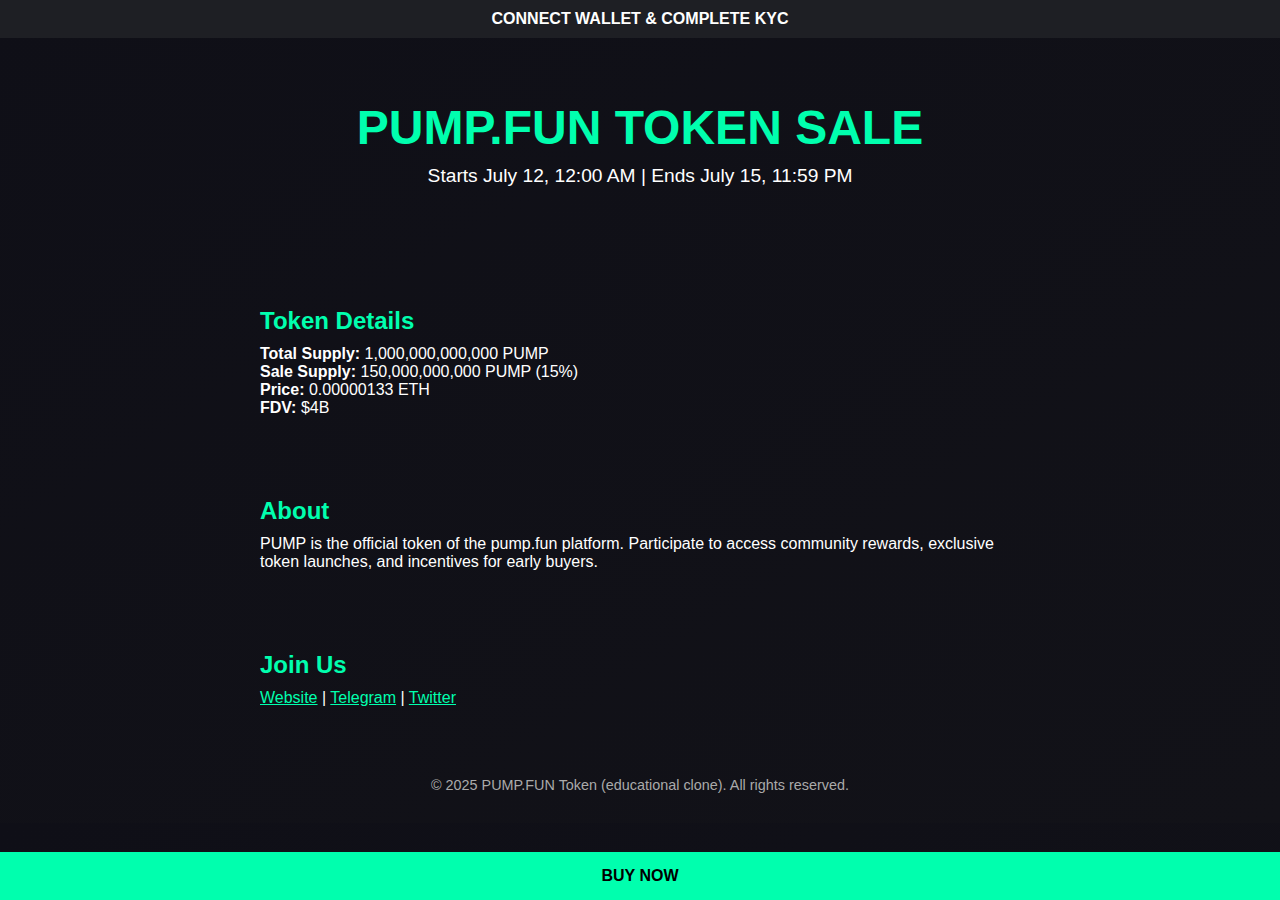
<file: index.html>
<!DOCTYPE html>
<html lang="en">
<head>
  <meta charset="UTF-8" />
  <meta name="viewport" content="width=device-width, initial-scale=1.0"/>
  <title>PUMP.FUN Token</title>
  <style>
    * {
      margin: 0;
      padding: 0;
      box-sizing: border-box;
    }

    body {
      font-family: 'Segoe UI', sans-serif;
      background: linear-gradient(to bottom right, #0f0f17, #121218);
      color: white;
      scroll-behavior: smooth;
    }

    .kyc-bar {
      position: fixed;
      top: 0;
      width: 100%;
      background: #1e1f24;
      text-align: center;
      padding: 10px;
      z-index: 1000;
      font-weight: bold;
    }

    .hero {
      padding: 100px 20px 40px;
      text-align: center;
    }

    .hero h1 {
      font-size: 3em;
      color: #00ffae;
    }

    .hero p {
      font-size: 1.2em;
      margin-top: 10px;
    }

    .countdown {
      font-size: 2em;
      margin: 20px 0;
      color: #fff;
      display: flex;
      justify-content: center;
      gap: 15px;
    }

    .section {
      padding: 40px 20px;
      max-width: 800px;
      margin: auto;
    }

    .section h2 {
      color: #00ffae;
      margin-bottom: 10px;
    }

    .footer {
      text-align: center;
      padding: 30px 10px;
      font-size: 0.9em;
      color: #aaa;
    }

    .buy-bar {
      position: fixed;
      bottom: 0;
      width: 100%;
      background: #00ffae;
      color: black;
      text-align: center;
      font-weight: bold;
      padding: 15px;
      z-index: 1000;
    }

    @media screen and (max-width: 600px) {
      .hero h1 {
        font-size: 2em;
      }
      .countdown {
        font-size: 1.2em;
        flex-wrap: wrap;
      }
    }
  </style>
</head>
<body>
  <div class="kyc-bar">
    CONNECT WALLET & COMPLETE KYC
  </div>

  <div class="hero">
    <h1>PUMP.FUN TOKEN SALE</h1>
    <p>Starts July 12, 12:00 AM | Ends July 15, 11:59 PM</p>
    <div id="countdown" class="countdown"></div>
  </div>

  <div class="section">
    <h2>Token Details</h2>
    <p><strong>Total Supply:</strong> 1,000,000,000,000 PUMP</p>
    <p><strong>Sale Supply:</strong> 150,000,000,000 PUMP (15%)</p>
    <p><strong>Price:</strong> 0.00000133 ETH</p>
    <p><strong>FDV:</strong> $4B</p>
  </div>

  <div class="section">
    <h2>About</h2>
    <p>
      PUMP is the official token of the pump.fun platform. Participate to access community rewards,
      exclusive token launches, and incentives for early buyers.
    </p>
  </div>

  <div class="section">
    <h2>Join Us</h2>
    <p><a href="https://pumpfuntoken.com" style="color:#00ffae;">Website</a> |
    <a href="https://t.me/pumptokensales" style="color:#00ffae;">Telegram</a> |
    <a href="https://x.com/pumpdotfin" style="color:#00ffae;">Twitter</a></p>
  </div>

  <div class="footer">
    © 2025 PUMP.FUN Token (educational clone). All rights reserved.
  </div>

  <div class="buy-bar" onclick="alert('Buy button clicked (demo only)')">
    BUY NOW
  </div>

  <script>
    function updateCountdown() {
      const start = new Date("2025-07-12T00:00:00Z").getTime();
      const now = new Date().getTime();
      const distance = start - now;
      const ends = new Date("2025-07-15T23:59:59Z").getTime();

      let label = "Starts In:";
      let d = distance;

      if (now >= start && now < ends) {
        d = ends - now;
        label = "Ends In:";
      } else if (now >= ends) {
        document.getElementById("countdown").innerHTML = "Event Ended";
        return;
      }

      const days = Math.floor(d / (1000 * 60 * 60 * 24));
      const hours = Math.floor((d % (1000 * 60 * 60 * 24)) / (1000 * 60 * 60));
      const minutes = Math.floor((d % (1000 * 60 * 60)) / (1000 * 60));
      const seconds = Math.floor((d % (1000 * 60)) / 1000);

      document.getElementById("countdown").innerHTML =
        <span>${label}</span> ${days}d ${hours}h ${minutes}m ${seconds}s;
    }

    setInterval(updateCountdown, 1000);
    updateCountdown();
  </script>
</body>
</html>
</file>
